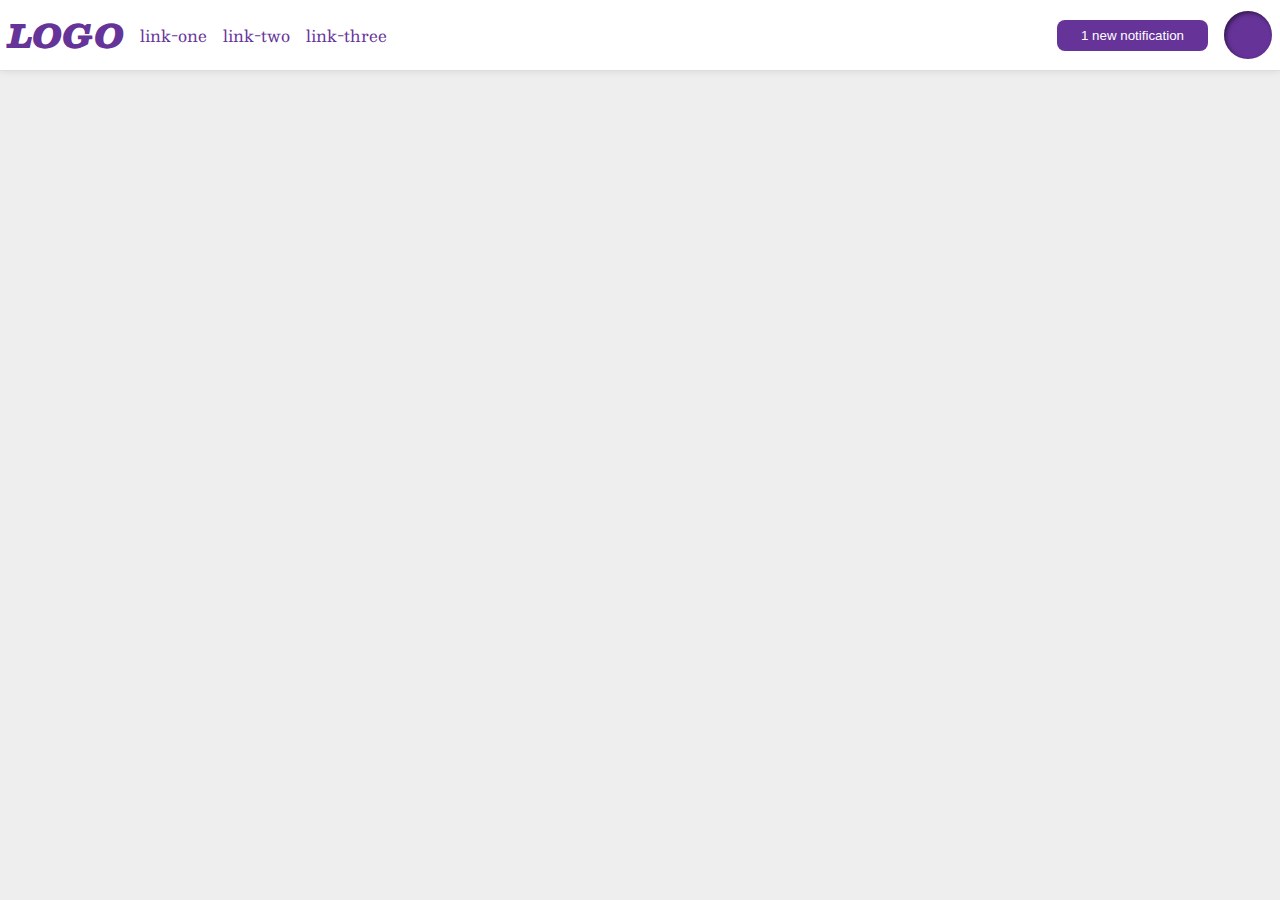
<file: foundations/flex/03-flex-header-2/index.html>
<!DOCTYPE html>
<html lang="en">
  <head>
    <meta charset="UTF-8">
    <meta http-equiv="X-UA-Compatible" content="IE=edge">
    <meta name="viewport" content="width=device-width, initial-scale=1.0">
    <title>Flex Header 2</title>
    <link rel="stylesheet" href="style.css">
  </head>
  <body>
    <div class="header">
      <div class="left-side">
        <div class="logo">
          LOGO
        </div>
        <ul class="links">
          <li><a href="https://google.com">link-one</a></li>
          <li><a href="https://google.com">link-two</a></li>
          <li><a href="https://google.com">link-three</a></li>
        </ul>
      </div>
      <div class="right-side">
        <button class="notifications">
          1 new notification
        </button>
        <div class="profile-image"></div>
      </div>
    </div>
  </body>
</html>
</file>
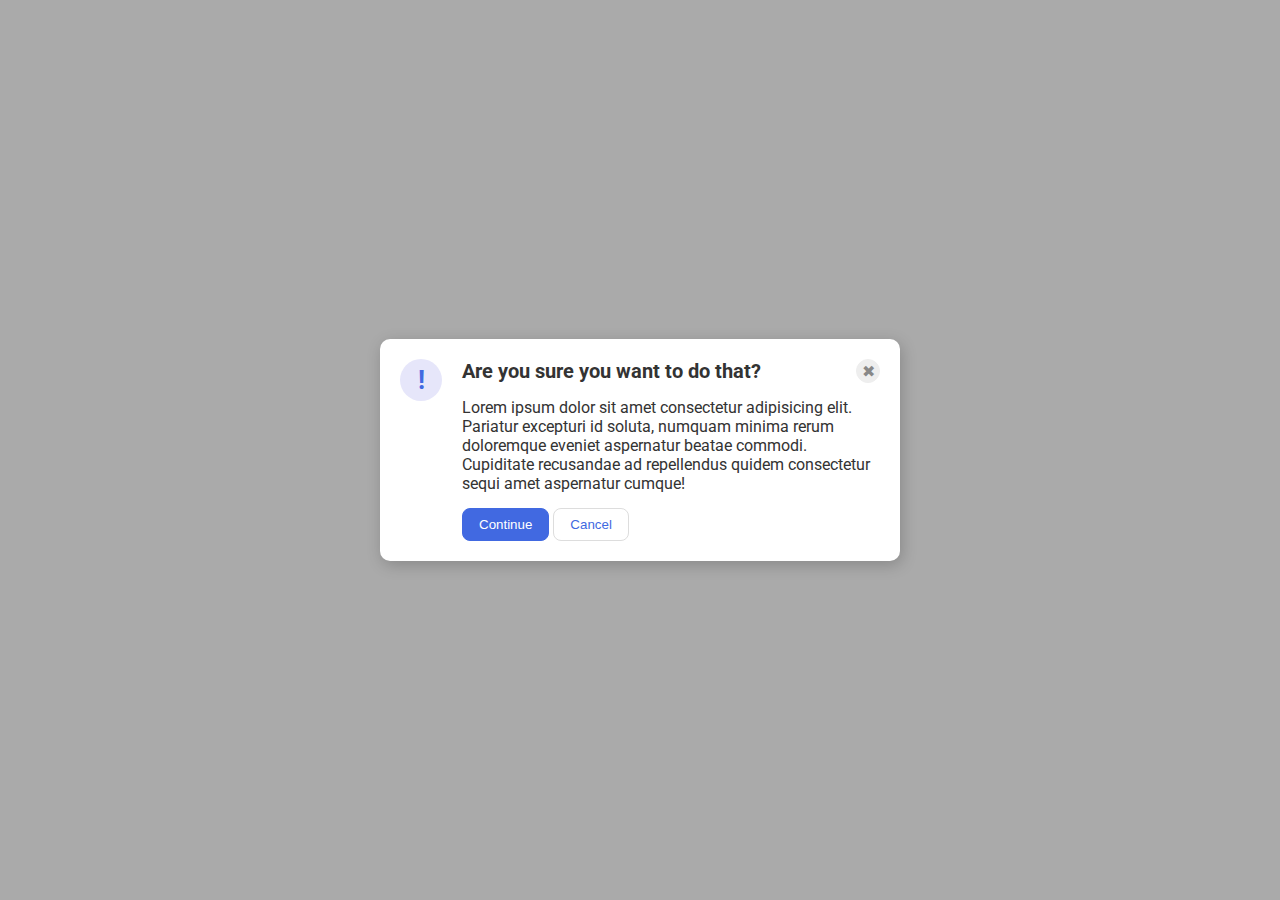
<file: foundations/flex/05-flex-modal/index.html>
<!DOCTYPE html>
<html lang="en">

<head>
  <meta charset="UTF-8">
  <meta http-equiv="X-UA-Compatible" content="IE=edge">
  <meta name="viewport" content="width=device-width, initial-scale=1.0">
  <link rel="stylesheet" href="style.css">
  <title>Modal</title>
</head>

<body>
  <div class="modal">
    <div class="icon">!</div>
    <div class="middle-section">
      <div class="header">Are you sure you want to do that?
         <button class="close-button">✖</button>
      </div>
      <div class="text">Lorem ipsum dolor sit amet consectetur adipisicing elit. Pariatur excepturi id soluta, numquam
        minima rerum doloremque eveniet aspernatur beatae commodi. Cupiditate recusandae ad repellendus quidem
        consectetur sequi amet aspernatur cumque!</div>
      <div class="button-section">
        <button class="continue">Continue</button>
        <button class="cancel">Cancel</button>
      </div>
    </div>
   
  </div>
</body>

</html>
</file>
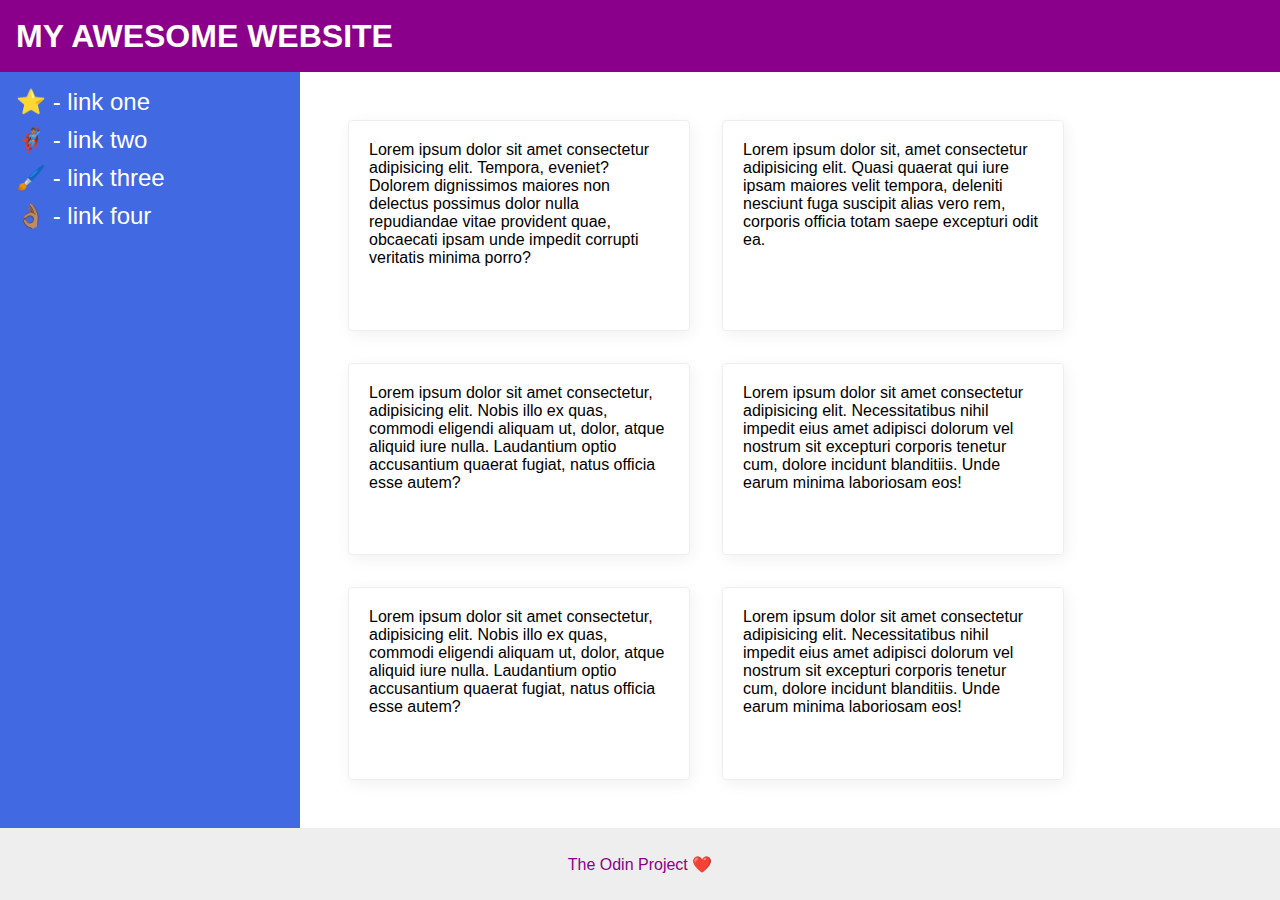
<file: foundations/flex/07-flex-layout-2/index.html>
<!DOCTYPE html>
<html lang="en">

<head>
  <meta charset="UTF-8">
  <meta http-equiv="X-UA-Compatible" content="IE=edge">
  <meta name="viewport" content="width=device-width, initial-scale=1.0">
  <title>The Holy Grail</title>
  <link rel="stylesheet" href="style.css">
</head>

<body>
  <div class="header">
    MY AWESOME WEBSITE
  </div>

  <div class="main-section">
    <div class="sidebar">
      <ul>
        <li><a href="#">⭐ - link one</a></li>
        <li><a href="#">🦸🏽‍♂️ - link two</a></li>
        <li><a href="#">🖌️ - link three</a></li>
        <li><a href="#">👌🏽 - link four</a></li>
      </ul>
    </div>

    <div class="card-section">
      <div class="card">Lorem ipsum dolor sit amet consectetur adipisicing elit. Tempora, eveniet? Dolorem dignissimos
        maiores non delectus possimus dolor nulla repudiandae vitae provident quae, obcaecati ipsam unde impedit
        corrupti veritatis minima porro?</div>
      <div class="card">Lorem ipsum dolor sit, amet consectetur adipisicing elit. Quasi quaerat qui iure ipsam maiores
        velit tempora, deleniti nesciunt fuga suscipit alias vero rem, corporis officia totam saepe excepturi odit ea.
      </div>
      <div class="card">Lorem ipsum dolor sit amet consectetur, adipisicing elit. Nobis illo ex quas, commodi eligendi
        aliquam ut, dolor, atque aliquid iure nulla. Laudantium optio accusantium quaerat fugiat, natus officia esse
        autem?</div>
      <div class="card">Lorem ipsum dolor sit amet consectetur adipisicing elit. Necessitatibus nihil impedit eius amet
        adipisci dolorum vel nostrum sit excepturi corporis tenetur cum, dolore incidunt blanditiis. Unde earum minima
        laboriosam eos!</div>
      <div class="card">Lorem ipsum dolor sit amet consectetur, adipisicing elit. Nobis illo ex quas, commodi eligendi
        aliquam ut, dolor, atque aliquid iure nulla. Laudantium optio accusantium quaerat fugiat, natus officia esse
        autem?</div>
      <div class="card">Lorem ipsum dolor sit amet consectetur adipisicing elit. Necessitatibus nihil impedit eius amet
        adipisci dolorum vel nostrum sit excepturi corporis tenetur cum, dolore incidunt blanditiis. Unde earum minima
        laboriosam eos!</div>
    </div>
  </div>

  <div class="footer">
    The Odin Project ❤️
  </div>
</body>

</html>
</file>
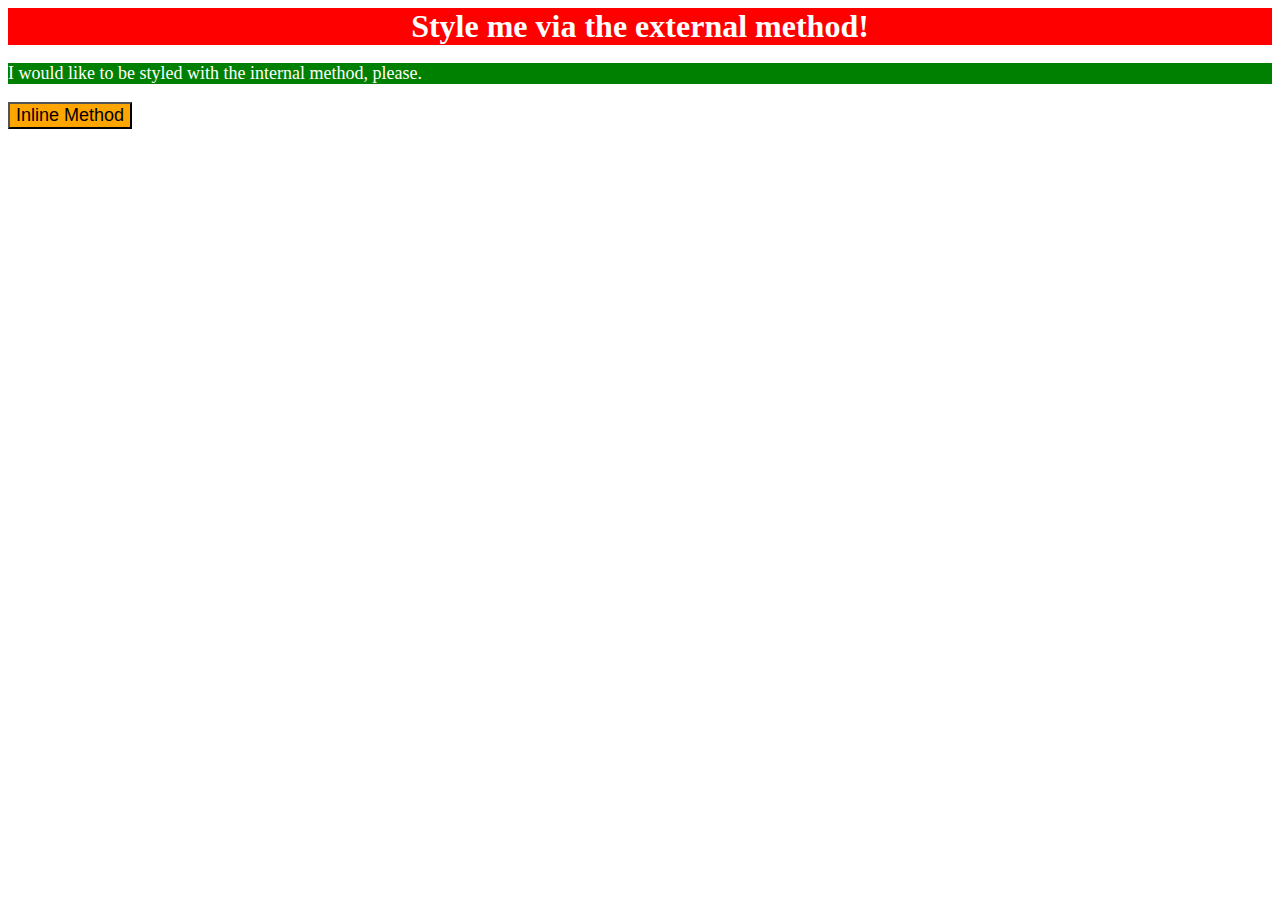
<file: foundations/intro-to-css/01-css-methods/index.html>
<!DOCTYPE html>
<html lang="en">
  <head>
    <meta charset="UTF-8">
    <meta http-equiv="X-UA-Compatible" content="IE=edge">
    <meta name="viewport" content="width=device-width, initial-scale=1.0">
    <link rel="stylesheet" href="./style.css">
    <title>Methods for Adding CSS</title>
    <style>
      .pToStyle{
        background-color: green;
        color: white;
        font-size: 18px;
      }
    </style>
  </head>
  <body>
    <div class="divToStyle">Style me via the external method!</div>
    <p class="pToStyle">I would like to be styled with the internal method, please.</p>
    <button style="background-color: orange; font-size: 18px;">Inline Method</button>
  </body>
</html>
</file>
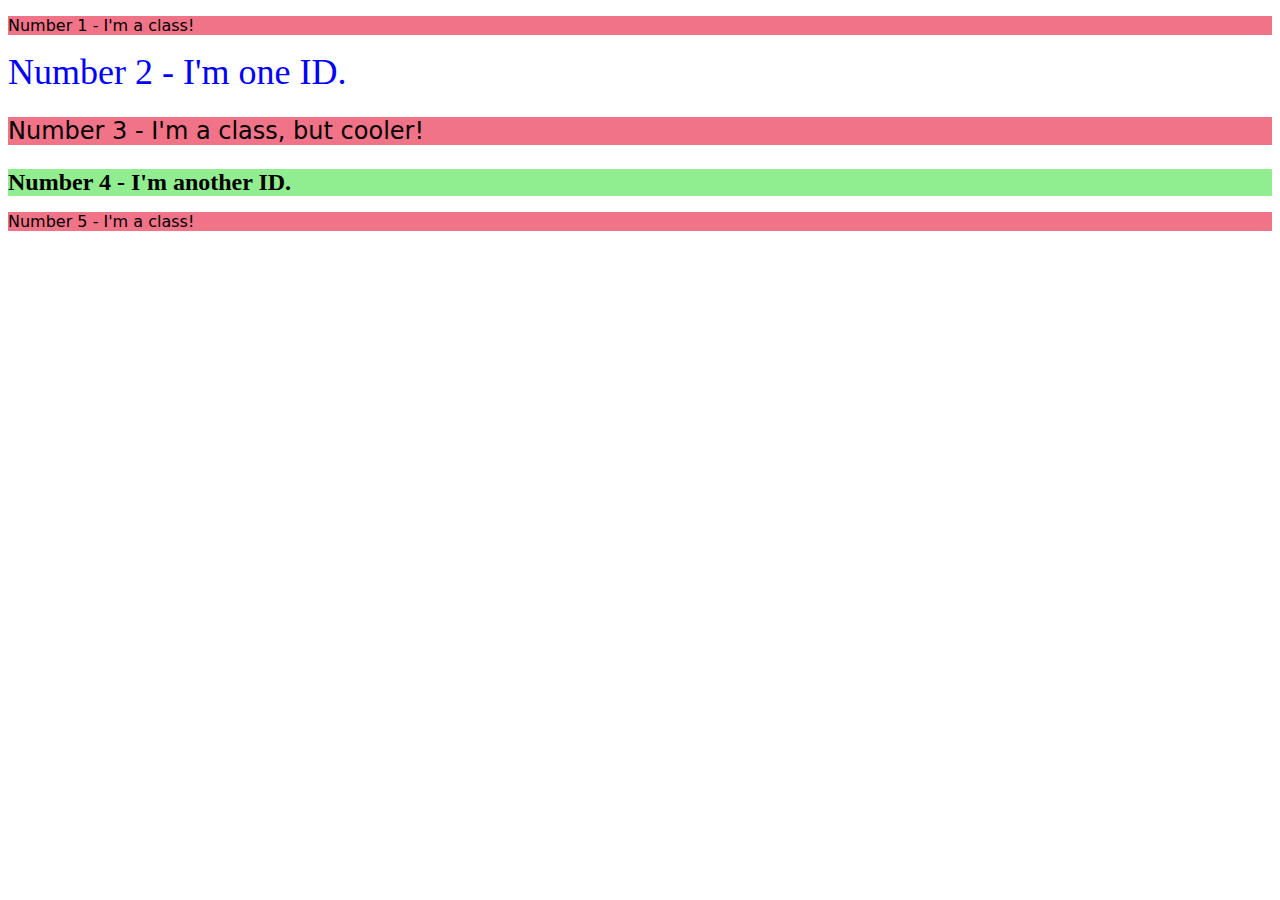
<file: foundations/intro-to-css/02-class-id-selectors/index.html>
<!DOCTYPE html>
<html lang="en">
  <head>
    <meta charset="UTF-8">
    <meta http-equiv="X-UA-Compatible" content="IE=edge">
    <meta name="viewport" content="width=device-width, initial-scale=1.0">
    <title>Class and ID Selectors</title>
    <link rel="stylesheet" href="style.css">
  </head>
  <body>
    <p>Number 1 - I'm a class!</p>
    <div class="elementTwo">Number 2 - I'm one ID.</div>
    <p class="elementThree">Number 3 - I'm a class, but cooler!</p>
    <div class="elementFour">Number 4 - I'm another ID.</div>
    <p>Number 5 - I'm a class!</p>
  </body>
</html>
</file>
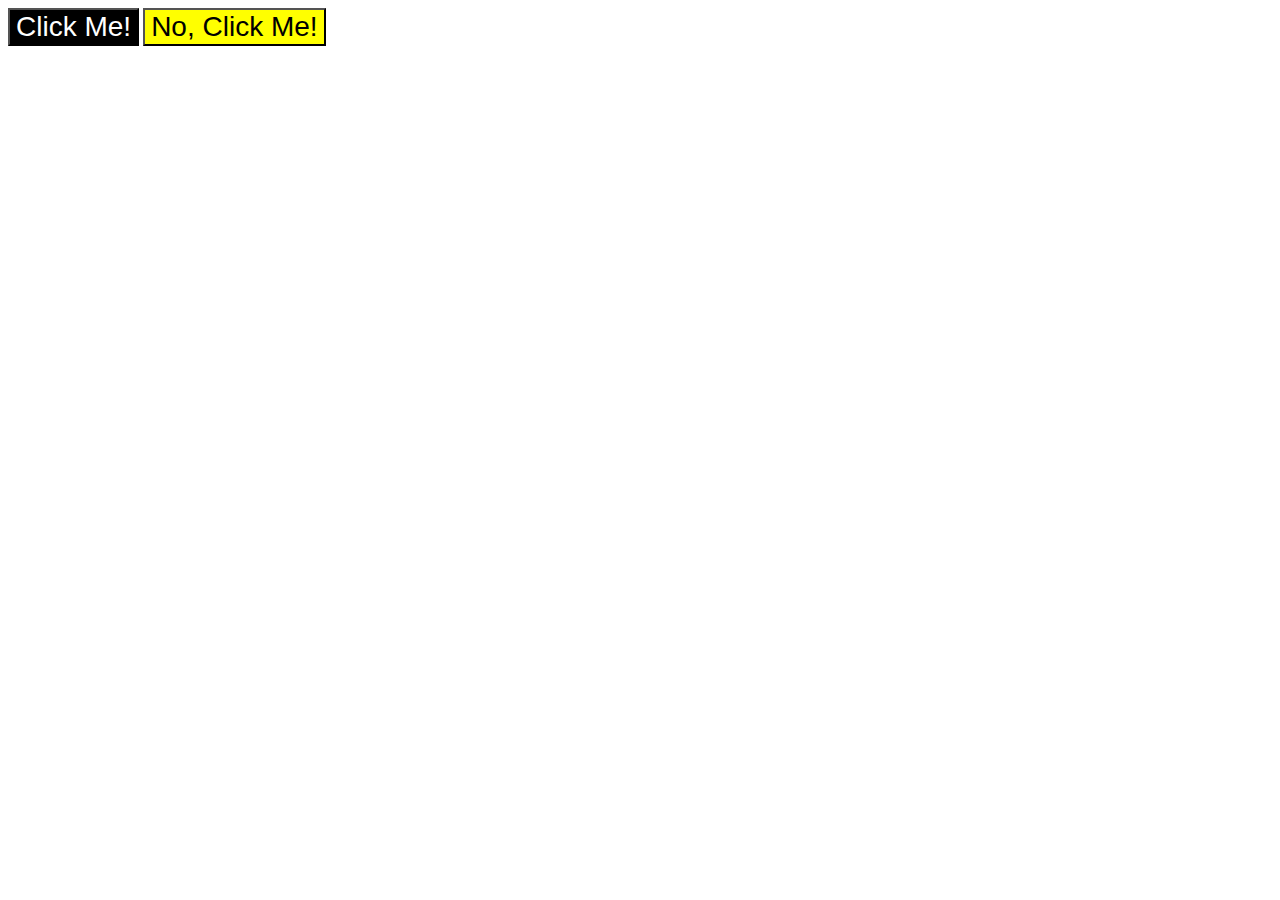
<file: foundations/intro-to-css/03-grouping-selectors/index.html>
<!DOCTYPE html>
<html lang="en">
  <head>
    <meta charset="UTF-8">
    <meta http-equiv="X-UA-Compatible" content="IE=edge">
    <meta name="viewport" content="width=device-width, initial-scale=1.0">
    <title>Grouping Selectors</title>
    <link rel="stylesheet" href="style.css">
  </head>
  <body>
    <button class="elementOne">Click Me!</button>
    <button class="elementTwo">No, Click Me!</button>
  </body>
</html>
</file>
<file: foundations/flex/03-flex-header-2/style.css>
/* this is some magical font-importing.  
you'll learn about it later. */
@import url('https://fonts.googleapis.com/css2?family=Besley:ital,wght@0,400;1,900&display=swap');

body {
  margin: 0;
  background: #eee;
  font-family: Besley, serif;
}

.header {
  background: white;
  border-bottom: 1px solid #ddd;
  box-shadow: 0 0 8px rgba(0,0,0,.1);
  display: flex;
  padding: 8px;
  justify-content: space-between;
}

.profile-image {
  background: rebeccapurple;
  box-shadow: inset 2px 2px 4px rgba(0,0,0,.5);
  border-radius: 50%;
  width: 48px;
  height: 48px;
}

.logo {
  color: rebeccapurple;
  font-size: 32px;
  font-weight: 900;
  font-style: italic;
}

button {
  border: none;
  border-radius: 8px;
  background: rebeccapurple;
  color: white;
  padding: 8px 24px;
}

a {
  /* this removes the line under our links */
  text-decoration: none;
  color: rebeccapurple;
}

ul {
  list-style-type: none;
}

.links {
  display: flex;
  padding: 0;
  margin: 0;
  gap: 16px;
}

.links li{
  display: flex;
}

.left-side,
.right-side {
  display: flex;
  gap: 16px;
  align-items: center;
}
</file>
<file: foundations/flex/05-flex-modal/style.css>
@import url('https://fonts.googleapis.com/css2?family=Roboto:wght@400;700&display=swap');

html, body {
  height: 100%;
}

body {
  font-family: Roboto, sans-serif;
  margin: 0;
  background: #aaa;
  color: #333;
  /* I'll give you this one for free lol */
  display: flex;
  align-items: center;
  justify-content: center;
}

.modal {
  background: white;
  width: 480px;
  border-radius: 10px;
  box-shadow: 2px 4px 16px rgba(0,0,0,.2);
  padding: 20px;
  display: flex;
  gap: 20px;
}

.icon {
  color: royalblue;
  font-size: 26px;
  font-weight: 700;
  background: lavender;
  width: 42px;
  height: 42px;
  border-radius: 50%;
  display: flex;
  align-items: center;
  justify-content: center;
  flex-shrink: 0;
}

.close-button {
  background: #eee;
  border-radius: 50%;
  color: #888;
  font-weight: 400;
  font-size: 16px;
  height: 24px;
  width: 24px;
  display: flex;
  align-items: center;
  justify-content: center;
  border: 1px solid #eee;
  padding: 0;
}

button {
  cursor: pointer;
  padding: 8px 16px;
  border-radius: 8px;
}

button.continue {
  background: royalblue;
  border: 1px solid royalblue;
  color: white;
}

button.cancel {
  background: white;
  border: 1px solid #ddd;
  color: royalblue;
}

.middle-section{
  display: flex;
  flex-direction: column;
  gap: 15px;
}

.header{
  display: flex;
  justify-content: space-between;
  font-weight: bold;
  font-size: 20px;
}
</file>
<file: foundations/flex/07-flex-layout-2/style.css>
body {
  font-family: -apple-system, BlinkMacSystemFont, 'Segoe UI', Roboto, Oxygen, Ubuntu, Cantarell, 'Open Sans', 'Helvetica Neue', sans-serif;
  margin: 0;
  min-height: 100vh;
  display: flex;
  flex-direction: column;
  justify-content: space-between;
}

.header {
  height: 72px;
  background: darkmagenta;
  color: white;
  font-size: 32px;
  font-weight: 900;
  display: flex;
  align-items: center;
  padding: 0 16px;
}

.footer {
  height: 72px;
  background: #eee;
  color: darkmagenta;
  display: flex;
  justify-content: center;
  align-items: center;
}

.sidebar {
  width: 300px;
  background: royalblue;
  box-sizing: border-box;
  display: flex;
  flex-direction: column;
  flex-shrink: 0;
  padding: 16px;
}

.card-section{
  display: flex;
  flex-wrap: wrap;
  padding: 48px;
  gap: 32px;
}

.sidebar ul{
  display: flex;
  flex-direction: column;
  gap: 10px;
  list-style: none;
  padding: 0;
  margin: 0;

}

.sidebar ul li a{
  text-decoration: none;
  color: white;
  font-size: 24px;
}

.card {
  border: 1px solid #eee;
  box-shadow: 2px 4px 16px rgba(0,0,0,.06);
  border-radius: 4px;
  width: 300px;
  padding: 20px;
}

.main-section {
  display: flex;
  flex: 1;
}
</file>
<file: foundations/intro-to-css/01-css-methods/style.css>
.divToStyle {
    background-color: red;
    color: white;
    font-size: 32px;
    text-align: center;
    font-weight: bold;
}
</file>
<file: foundations/intro-to-css/02-class-id-selectors/style.css>
p:nth-child(odd){
    background-color: rgb(241, 115, 136);
    font-family: Verdana, Dejavu Sans, sans-serif;
}

.elementTwo {
    color: blue;
    font-size: 36px;
}

.elementThree{
    font-size: 24px;
}

.elementFour {
    background-color: lightgreen;
    font-size: 24px;
    font-weight: bold;
}
</file>
<file: foundations/intro-to-css/03-grouping-selectors/style.css>
.elementOne {
    background-color: black;
    color: white;
}

.elementTwo {
    background-color: yellow;
}

.elementOne,
.elementTwo {
    font-size: 28px;
    font-family: Helvetica, "Times New Roman", sans-serif;
}
</file>
